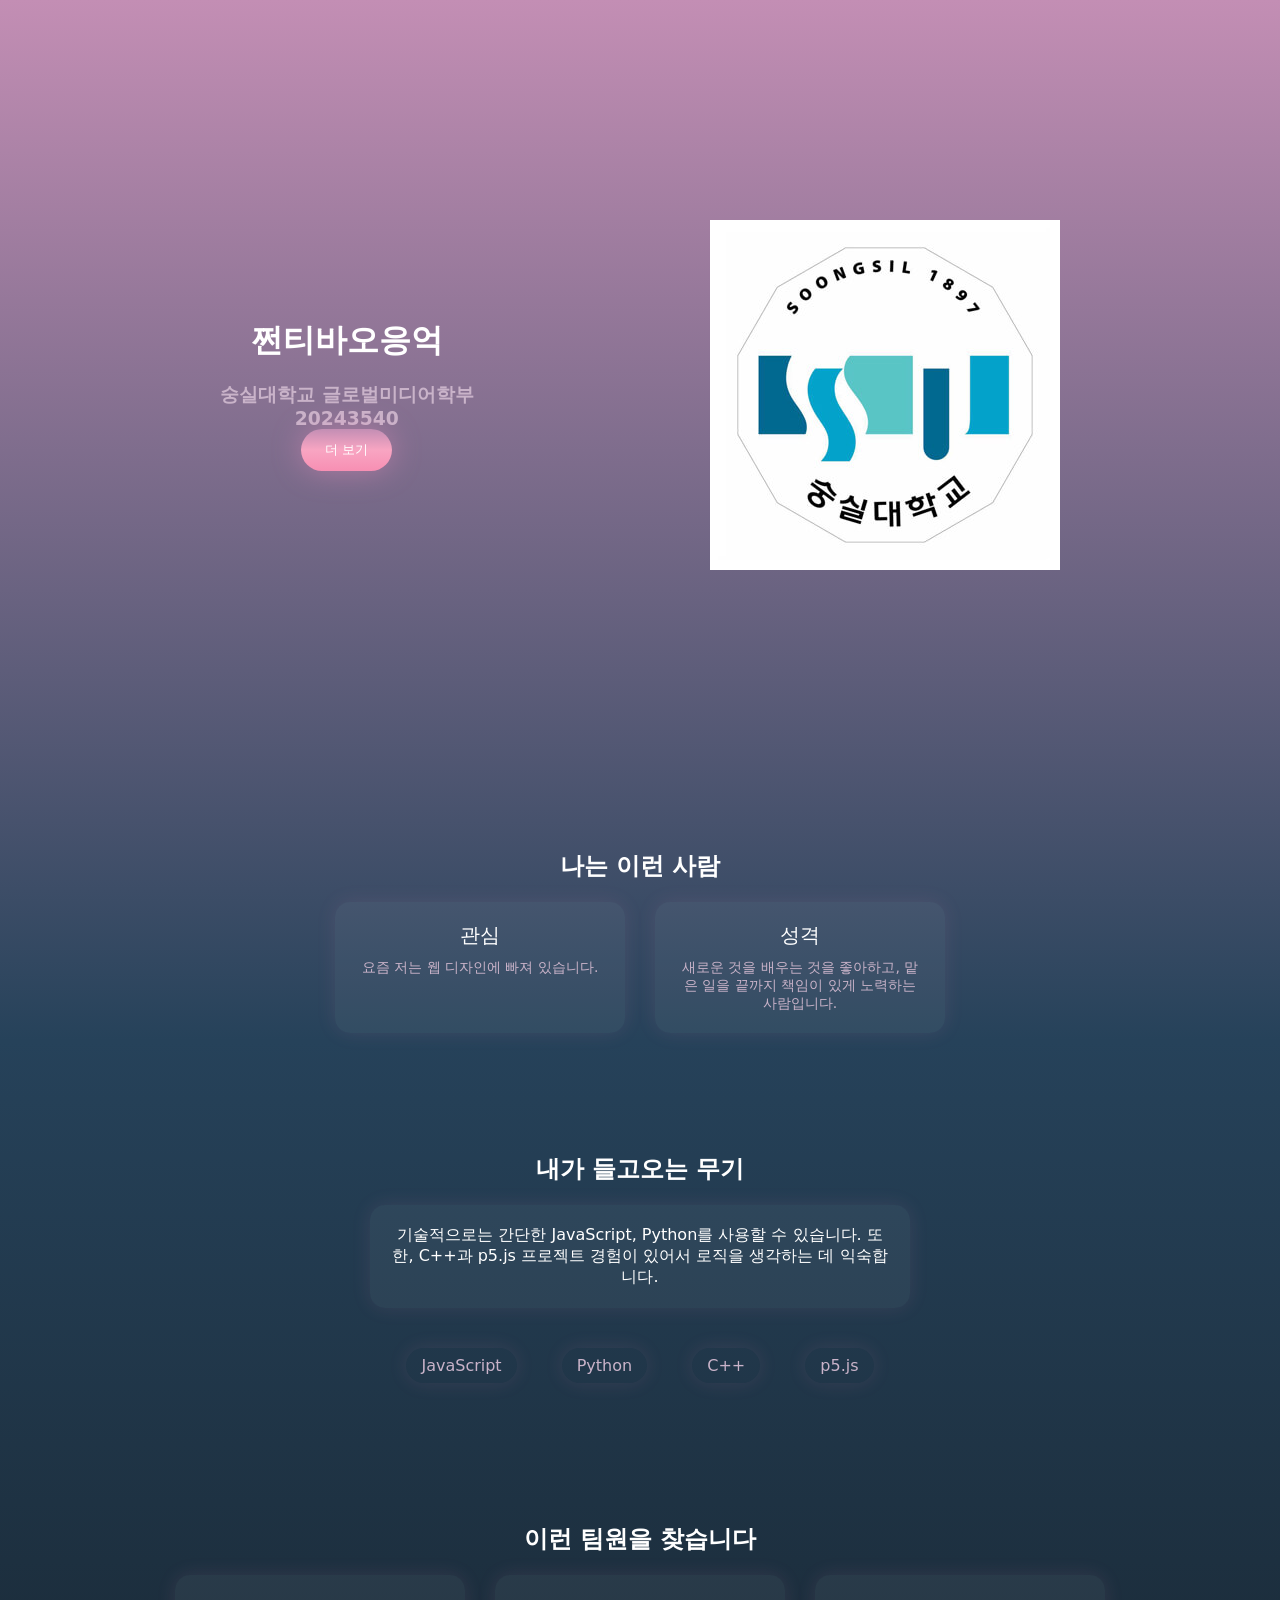
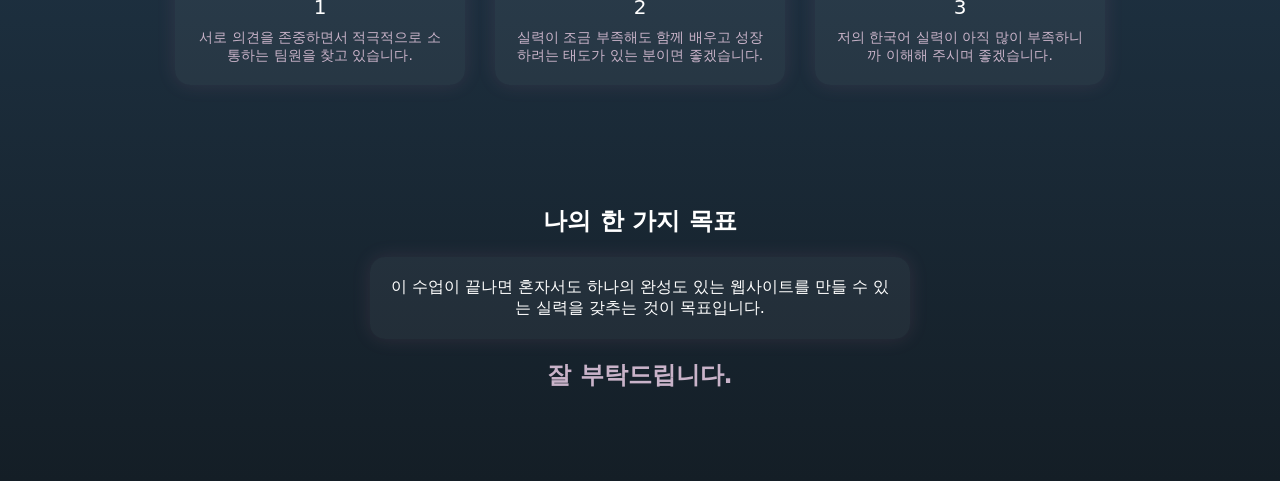
<file: index.html>
<!doctype html>
<html lang="en">
  <head>
    <meta charset="UTF-8" />
    <meta name="viewport" content="width=device-width, initial-scale=1.0" />
    <title>팀빌딩용 자기소개서</title>
    <link rel="stylesheet" href="style.css" />
  </head>
  <body>
    <section class="hero">
      <div class="hero-text">
        <h1>쩐티바오응억</h1><br>
        <h3>숭실대학교 글로벌미디어학부</h3>
        <h3>20243540</h3>
        <a href = "#aboutMe"> 
        <button>더 보기</button>
        </a>
      </div>
      <div class="avatar"></div>
      <img src = "soongsil-university-seoul-south-korea.jpg" alt = "SSU">
      </div>
    </section>

    <section id="aboutMe">
      <h1>나는 이런 사람</h1>
      <div class="cards">
        <div class="card">
          관심 <br />
          <span> 요즘 저는 웹 디자인에 빠져 있습니다. </span>
        </div>
        <div class="card">
          성격 <br />
          <span>
            새로운 것을 배우는 것을 좋아하고, 맡은 일을 끝까지 책임이 있게
            노력하는 사람입니다.</span
          >
        </div>
      </div>
    </section>


    <section class="skills">
      <h1>내가 들고오는 무기</h1>
      <p>
        기술적으로는 간단한 JavaScript, Python를 사용할 수 있습니다. 또한, C++과
        p5.js 프로젝트 경험이 있어서 로직을 생각하는 데 익숙합니다.
      </p>
      <span>JavaScript</span>
      <span>Python</span>
      <span>C++</span>
      <span>p5.js</span>
    </section>

    <section class="members">
      <h1>이런 팀원을 찾습니다</h1>
      <div class="cards">
        <div class="card">
          1 <br />
          <span>
            서로 의견을 존중하면서 적극적으로 소통하는 팀원을 찾고 있습니다.
          </span>
        </div>
        <div class="card">
          2 <br />
          <span>
            실력이 조금 부족해도 함께 배우고 성장하려는 태도가 있는 분이면
            좋겠습니다.</span
          >
        </div>
        <div class="card">
          3 <br />
          <span>
            저의 한국어 실력이 아직 많이 부족하니까 이해해 주시며
            좋겠습니다.</span
          >
        </div>
      </div>
    </section>
 

    <section class="end">
      <h1>나의 한 가지 목표</h1>
      <p>
        이 수업이 끝나면 혼자서도 하나의 완성도 있는 웹사이트를 만들 수 있는
        실력을 갖추는 것이 목표입니다.
      </p>
      <h2>잘 부탁드립니다.</h2>
    </section>
  </body>
</html>
</file>
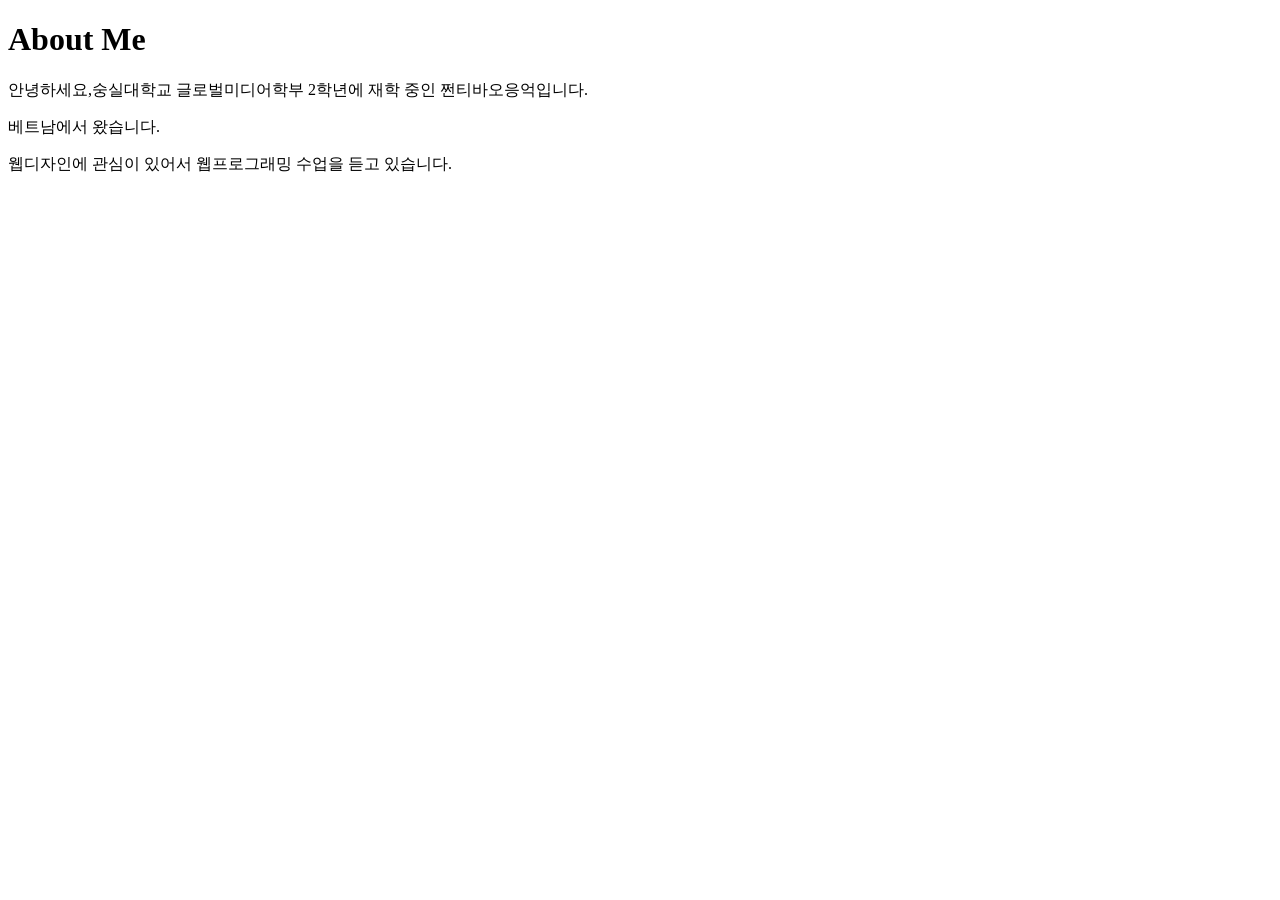
<file: about.html>
<!doctype html>
<html lang="en">
  <head>
    <meta charset="UTF-8" />
    <meta name="viewport" content="width=device-width, initial-scale=1.0" />
    <title>Document</title>
  </head>
  <body>
    <h1><b>About Me</b></h1>
    <p>
      안녕하세요,숭실대학교 글로벌미디어학부 2학년에 재학 중인
      쩐티바오응억입니다.
    </p>
    <p>베트남에서 왔습니다.</p>
    <p>웹디자인에 관심이 있어서 웹프로그래밍 수업을 듣고 있습니다.</p>
  </body>
</html>
</file>
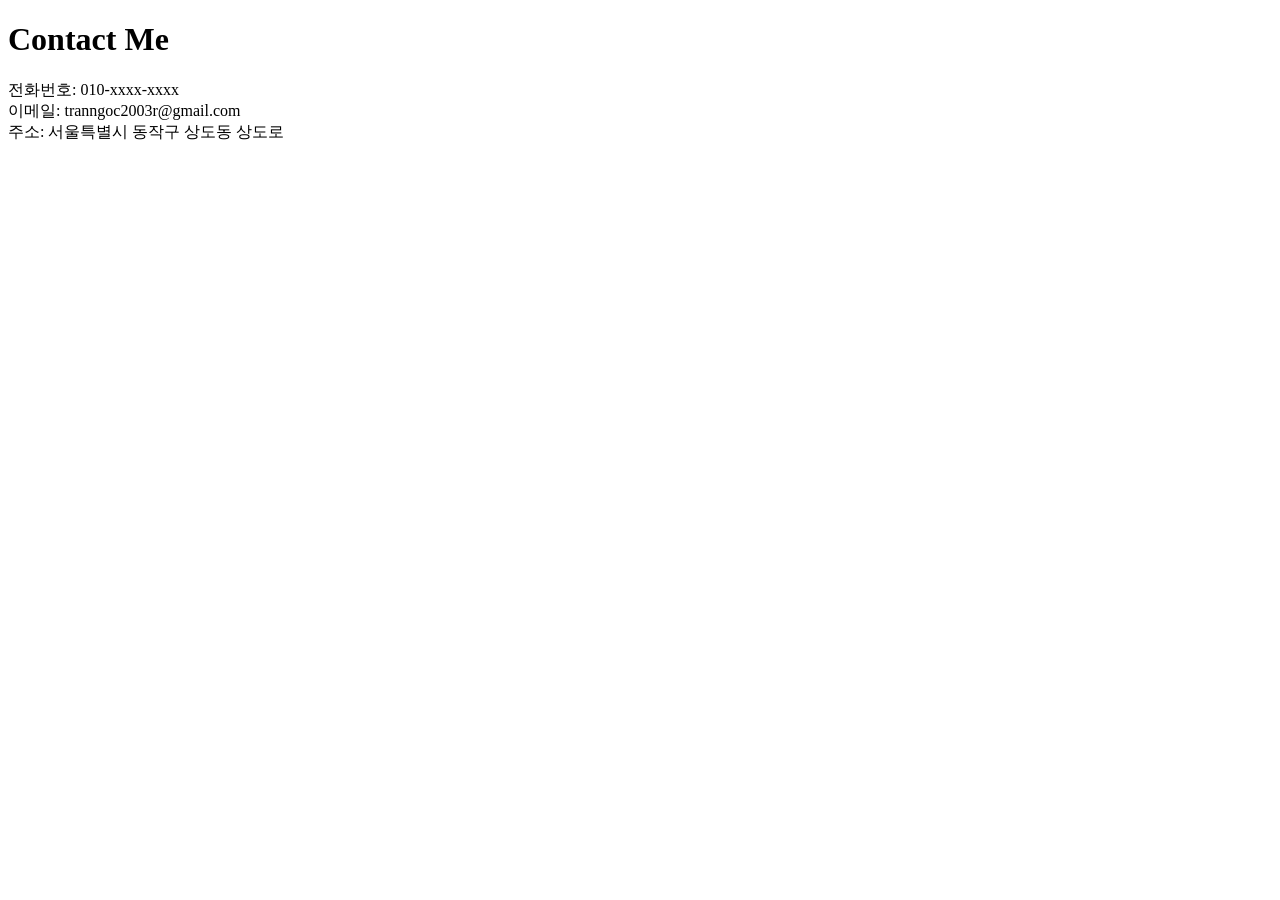
<file: contact.html>
<!doctype html>
<html lang="en">
  <head>
    <meta charset="UTF-8" />
    <meta name="viewport" content="width=device-width, initial-scale=1.0" />
    <title>Document</title>
  </head>
  <body>
    <h1><b>Contact Me</b></h1>
    <p>
      전화번호: 010-xxxx-xxxx <br />
      이메일: tranngoc2003r@gmail.com <br />
      주소: 서울특별시 동작구 상도동 상도로 <br />
    </p>
  </body>
</html>
</file>
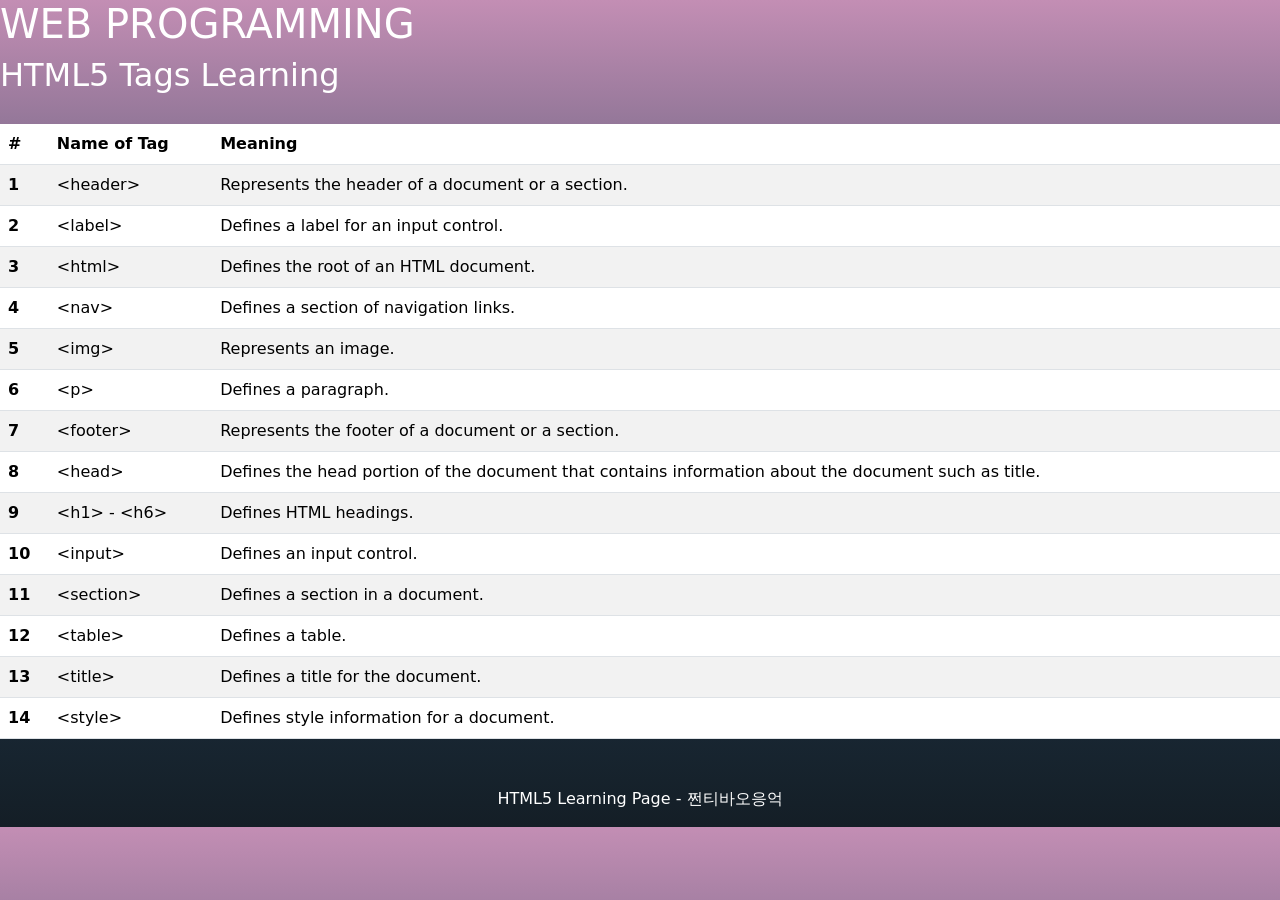
<file: learn.html>
<!doctype html>
<html lang="en">
  <head>
    <meta charset="utf-8" />
    <meta name="viewport" content="width=device-width, initial-scale=1" />
    <title>Learn HTML5 Tags</title>
    <link
      href="https://cdn.jsdelivr.net/npm/bootstrap@5.3.8/dist/css/bootstrap.min.css"
      rel="stylesheet"
      integrity="sha384-sRIl4kxILFvY47J16cr9ZwB07vP4J8+LH7qKQnuqkuIAvNWLzeN8tE5YBujZqJLB"
      crossorigin="anonymous"
    />
    <link rel="stylesheet" href="style.css" />
  </head>
  <body>
    <h1>WEB PROGRAMMING</h1>
    <h2>HTML5 Tags Learning</h2>

    <table class="table table-striped">
      <thead>
        <tr>
          <th scope="col">#</th>
          <th scope="col">Name of Tag</th>
          <th scope="col">Meaning</th>
        </tr>
      </thead>
      <tbody>
        <tr>
          <th scope="row">1</th>
          <td>&lt;header&gt;</td>
          <td>Represents the header of a document or a section.</td>
        </tr>
        <tr>
          <th scope="row">2</th>
          <td>&lt;label&gt;</td>
          <td>Defines a label for an input control.</td>
        </tr>
        <tr>
          <th scope="row">3</th>
          <td>&lt;html&gt;</td>
          <td>Defines the root of an HTML document.</td>
        </tr>
        <tr>
          <th scope="row">4</th>
          <td>&lt;nav&gt;</td>
          <td>Defines a section of navigation links.</td>
        </tr>
        <tr>
          <th scope="row">5</th>
          <td>&lt;img&gt;</td>
          <td>Represents an image.</td>
        </tr>
        <tr>
          <th scope="row">6</th>
          <td>&lt;p&gt;</td>
          <td>Defines a paragraph.</td>
        </tr>
        <tr>
          <th scope="row">7</th>
          <td>&lt;footer&gt;</td>
          <td>Represents the footer of a document or a section.</td>
        </tr>
        <tr>
          <th scope="row">8</th>
          <td>&lt;head&gt;</td>
          <td>
            Defines the head portion of the document that contains information
            about the document such as title.
          </td>
        </tr>
        <tr>
          <th scope="row">9</th>
          <td>&lt;h1&gt; - &lt;h6&gt;</td>
          <td>Defines HTML headings.</td>
        </tr>
        <tr>
          <th scope="row">10</th>
          <td>&lt;input&gt;</td>
          <td>Defines an input control.</td>
        </tr>
        <tr>
          <th scope="row">11</th>
          <td>&lt;section&gt;</td>
          <td>Defines a section in a document.</td>
        </tr>
        <tr>
          <th scope="row">12</th>
          <td>&lt;table&gt;</td>
          <td>Defines a table.</td>
        </tr>
        <tr>
          <th scope="row">13</th>
          <td>&lt;title&gt;</td>
          <td>Defines a title for the document.</td>
        </tr>
        <tr>
          <th scope="row">14</th>
          <td>&lt;style&gt;</td>
          <td>Defines style information for a document.</td>
        </tr>
      </tbody>
    </table>
    <footer class="text-center mt-5 mb-3">
      <p>HTML5 Learning Page - 쩐티바오응억</p>
    </footer>
    <script
      src="https://cdn.jsdelivr.net/npm/bootstrap@5.3.8/dist/js/bootstrap.bundle.min.js"
      integrity="sha384-FKyoEForCGlyvwx9Hj09JcYn3nv7wiPVlz7YYwJrWVcXK/BmnVDxM+D2scQbITxI"
      crossorigin="anonymous"
    ></script>
  </body>
</html>
</file>
<file: style.css>
* {
  margin: 0;
  padding: 0;
  box-sizing: boder-box;
  font-family:
    system-ui,
    -apple-system,
    BlinkMacSystemFont,
    "Segoe UI",
    Roboto,
    Oxygen,
    Ubuntu,
    Cantarell,
    "Open Sans",
    "Helvetica Neue",
    sans-serif;
}
body {
  background: linear-gradient(#c38eb4, #26425a, #141e26);
  color: #fff;
}

.hero {
  display: flex;
  justify-content: space-between;
  align-items: center;
  padding: 220px;
}

.hero-text h1 {
  font-size: 200%;
  margin-bottom: 15 px;
}

.hero-text h3 {
  color: #c9b3c9;
  margin-bottom: 20 px;
}

button {
  background: linear-gradient(#c38eb4, #f8a5c2, #f78fb3);
  border: none;
  padding: 12px 24px;
  border-radius: 25px;
  color: white;
  box-shadow: 0 0 30px rgba(255, 150, 200, 0.4);
}

.avatar img {
  width: 180px;
  border-radius: 20px;
  box-shadow: 0 0 30px rgba(255, 150, 200, 0.4);
}

section {
  padding: 60px 80px;
  text-align: center;
}

h2 {
  margin-bottom: 30px;
}

.cards {
  display: flex;
  gap: 30px;
  justify-content: center;
}

.card {
  margin-top: 20px;
  font-size: 20px;
  background: rgba(255, 255, 255, 0.05);
  padding: 20px;
  border-radius: 15px;
  width: 250px;
  box-shadow: 0 0 20px rgba(255, 150, 200, 0.1);
}

.card span {
  font-size: 20px;
  display: block;
  font-size: 14px;
  color: #c9b3c9;
  margin-top: 10px;
}

.skills span {
  color: #c9b3c9;
  display: inline-block;
  margin: 20px;
  padding: 8px 15px;
  border-radius: 20px;
  box-shadow: 0 0 20px rgba(255, 150, 200, 0.1);
}

.skills p,
.end p {
  text-align: center;
  background: rgba(255, 255, 255, 0.05);
  padding: 20px;
  border-radius: 15px;
  width: 500px;
  margin: 20px auto;
  box-shadow: 0 0 20px rgba(255, 150, 200, 0.1);
}

.end h2 {
  color: #c9b3c9;
}

button:active {
  color: black;
}

html {
  scroll-behavior: smooth;
}
</file>
